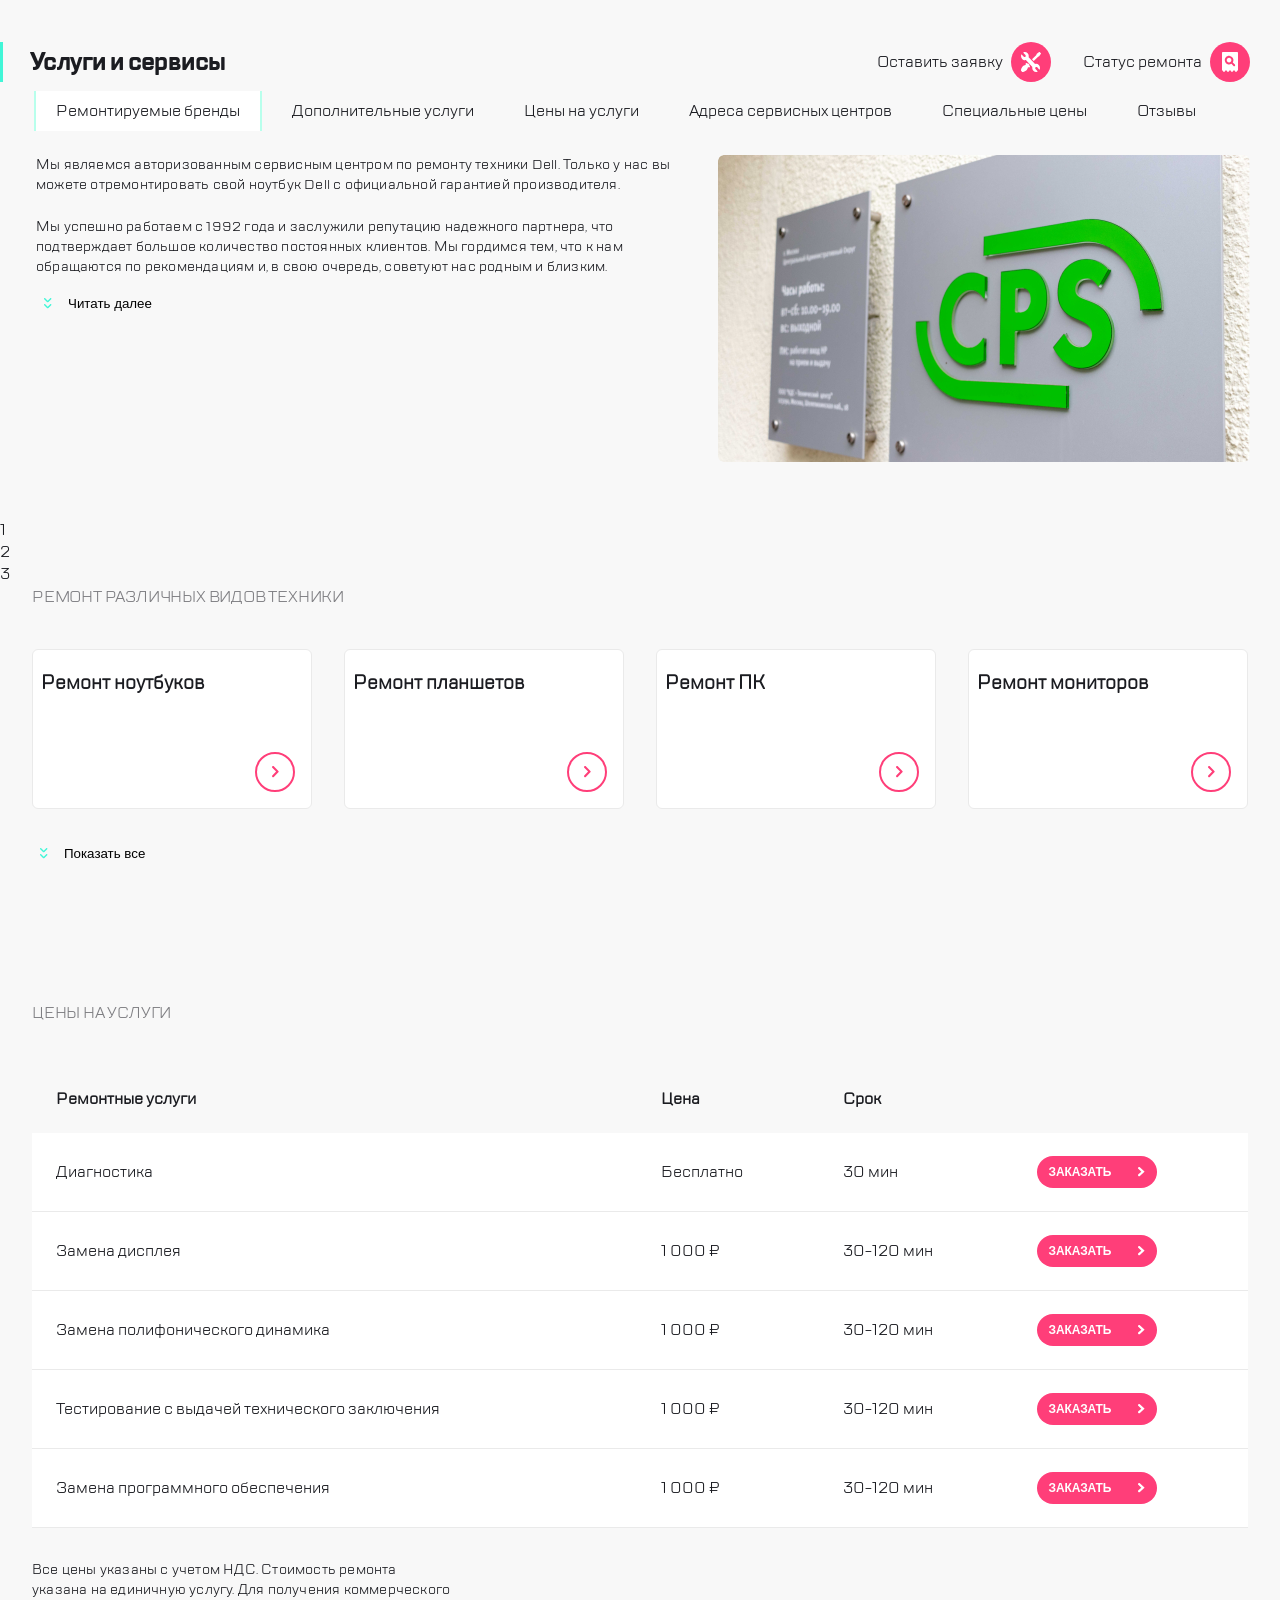
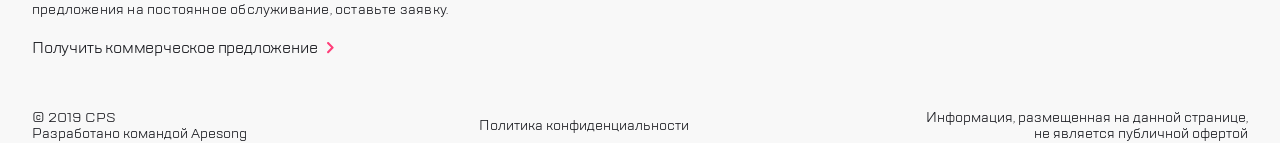
<file: index.html>
<!doctype html>
<html lang="en">
  <head>
    <meta charset="UTF-8">
    <meta name="viewport" content="width=device-width,initial-scale=1">
    <title>Web-core 9.6</title>
  <script defer="defer" src="./js/bundle.js"></script><link href="style.css" rel="stylesheet"></head>
  <body>
    <header id="header">
      <div class="header__left-part">
        <button class="header__menu standard-button" id="menuBurgerBtn">
          <img src="img/icons/ic-menu.svg" alt="Menu icon">
        </button>
        <div class="header__left-part__separator tablet-screen-elements separator"></div>
        <div class="header__left-part__logo"><img src="img/logos/logo.svg" alt="Logo icon"></div>
      </div>
      <div class="header__right-part">
        <button class="call-element tablet-screen-elements standard-button"><img src="img/icons/ic-call.svg" alt="Phone icon"></button>
        <button class="chat-element tablet-screen-elements standard-button"><img src="img/icons/ic-chat.svg" alt="Chat icon"></button>
        <button class="profile-element tablet-screen-elements standard-button"><img src="img/icons/ic-profile.svg" alt="Profile icon"></button>
        <div class="separator"></div>
        <button class="repair-element standard-button"><img src="img/icons/ic-repair.svg" alt="Repair icon"></button>
        <button class="status-element standard-button"><img src="img/icons/ic-status.svg" alt="Status icon"></button>
      </div>
    </header>
    <section>
      <aside class="menu" id="menu">
        <div class="menu__backdrop"></div>
        <div class="menu__content">
          <div class="menu__nav-header">
            <div class="menu-container__nav-header__left-part">
              <div class="close-element standard-button" id="menuCloseBtn"><img src="img/icons/ic-close.svg" alt="Close element"></div>
              <div class="logo-element"><img src="img/logos/logo.svg" alt="Logo icon"></div>
            </div>

            <div class="search-element standard-button"><img src="img/icons/ic-search.svg" alt="Search icon"></div>
          </div>
          <nav class="menu-container">
            <div class="menu-container__nav-main">
              <ul class="menu-container__nav-main__list">
                <li><a href="#">Ремонт техники</a></li>
                <li><a href="#">Услуги и сервисы</a></li>
                <li><a href="#">Корпоративным клиентам</a></li>
                <li><a href="#">Продавцам техники</a></li>
                <li><a href="#">Партнерам</a></li>
                <li><a href="#">Производителям</a></li>
                <li><a href="#">Наши сервисные центры</a></li>
                <li><a href="#">Контакты</a></li>
              </ul>
            </div>
            <div class="menu-container__nav-contact">
              <ul class="menu-container__nav-contact__list">
                <li><a href="#" class="standard-button"><img src="img/icons/ic-call.svg" alt="Call icon"></a></li>
                <li><a href="#" class="standard-button"><img src="img/icons/ic-chat.svg" alt="Chat icon"></a></li>
                <li><a href="#" class="standard-button"><img src="img/icons/ic-profile.svg" alt="Profile icon"></a></li>
              </ul>
              <a href="mailto:mail@cps.com" class="menu-container__nav-contact__email">mail@cps.com</a>
              <a href="tel:8 800 890 8900" class="menu-container__nav-contact__phone-number">8 800 890 8900</a>
            </div>
            <div class="menu-container__nav-lang">
              <ul class="menu-container__nav-lang__list">
                <li><a href="#">RU</a></li>
                <li><a href="#">EN</a></li>
                <li><a href="#">CH</a></li>
              </ul>
            </div>
          </nav>
        </div>
      </aside>
      <main>
        <div class="main-title">
          <h1>Услуги и сервисы</h1>
          <div class="main-title__switch-part">
            <div class="main-title__repair-element standard-container">
              Оставить заявку
              <button class="main-title__repair-element__repair-button standard-button"><img src="img/icons/ic-repair.svg" alt="Repair icon" class="main-title__repair-element__repair-button__image standard-image"></button>
            </div>
            <div class="main-title__status-element standard-container">
              Статус ремонта
              <button class="main-title__status-element__status-button standard-button"><img src="img/icons/ic-status.svg" alt="Status icon" class="main-title__status-element__status-button__image standard-image"></button>
            </div>
          </div>
        </div>
        <nav class="services">
          <ul class="services__list">
            <li><a href="#">Ремонтируемые бренды</a></li>
            <li><a href="#">Дополнительные услуги</a></li>
            <li><a href="#">Цены на услуги</a></li>
            <li><a href="#">Адреса сервисных центров</a></li>
            <li><a href="#">Специальные цены</a></li>
            <li><a href="#">Отзывы</a></li>
          </ul>
        </nav>
        <section class="main-content">
          <div class="main-content__text-content">
            <div class="main-content__text-content__text">
              <p class="main-content__text-content__text__p1">Мы являемся авторизованным сервисным центром по ремонту техники
                Dell. Только у нас вы можете отремонтировать свой ноутбук Dell с
                официальной гарантией производителя.</p><br>
              <p class="main-content__text-content__text__p2" id="main-content__text__p2">
                Мы успешно работаем с 1992 года и заслужили репутацию надежного
                партнера,<span class="main-content__text-content__text__p2__span" id="main-content__text__p2__span">
                  что подтверждает большое количество постоянных клиентов. Мы
                  гордимся тем, что к нам обращаются по рекомендациям и, в свою
                  очередь, советуют нас родным и близким.</span></p>
              <p class="main-content__text-content__text__p3" id="main-content__text__p3">
                <br>Lorem ipsum dolor sit, amet consectetur adipisicing elit.
                Unde possimus necessitatibus, laborum debitis officia hic sit
                quo illo, facilis rerum officiis aut voluptatem laudantium
                nesciunt ipsum! Qui ad iste culpa.
              </p>
            </div>
            <button class="main-content__text-content__text__button button-more" id="main-content__button-more"><div class="main-content__text-content__text__button__image"><img src="img/icons/ic-more.svg" alt="Read more icon"></div><span class="main-content__text-content__text__button__text" id="main-content__button-more__text">Читать далее</span></button>
          </div>
          <div class="main-content__image-content">
            <img src="img/backgrounds/main.png" alt="">
          </div>
        </section>
        
        <div class="swiper mySwiper">
          <div class="swiper-wrapper">
            <div class="swiper-slide">1</div>
            <div class="swiper-slide">2</div>
            <div class="swiper-slide">3</div>
          </div>

          <div class="swiper-pagination"></div>

          <div class="swiper-button-prev"></div>
          <div class="swiper-button-next"></div>
        </div>
        <section class="equipments-repair">
          <h2 class="equipments-repair__title h2-title">Ремонт различных видов техники</h2>
          <div class="equipments-repair__equipments">
            <div class="equipments-repair__equipments__equipment">
              <div class="equipments-repair__equipments__equipment__title">
                <h3 class="equipments-repair__equipments__equipment__title__h3">
                  Ремонт ноутбуков
                </h3>
              </div>
              <div class="equipments-repair__equipments__equipment__bottom">
                <div class="equipments-repair__equipments__equipment__bottom__go">
                  <img src="img/icons/ic-pink-go.svg" alt="Brand Go">
                </div>
              </div>
            </div>
            <div class="equipments-repair__equipments__equipment">
              <div class="equipments-repair__equipments__equipment__title">
                <h3 class="equipments-repair__equipments__equipment__title__h3">
                  Ремонт планшетов
                </h3>
              </div>
              <div class="equipments-repair__equipments__equipment__bottom">
                <div class="equipments-repair__equipments__equipment__bottom__go">
                  <img src="img/icons/ic-pink-go.svg" alt="Brand Go">
                </div>
              </div>
            </div>
            <div class="equipments-repair__equipments__equipment">
              <div class="equipments-repair__equipments__equipment__title">
                <h3 class="equipments-repair__equipments__equipment__title__h3">
                  Ремонт ПК
                </h3>
              </div>
              <div class="equipments-repair__equipments__equipment__bottom">
                <div class="equipments-repair__equipments__equipment__bottom__go">
                  <img src="img/icons/ic-pink-go.svg" alt="Brand Go">
                </div>
              </div>
            </div>
            <div class="equipments-repair__equipments__equipment">
              <div class="equipments-repair__equipments__equipment__title">
                <h3 class="equipments-repair__equipments__equipment__title__h3">
                  Ремонт мониторов
                </h3>
              </div>
              <div class="equipments-repair__equipments__equipment__bottom">
                <div class="equipments-repair__equipments__equipment__bottom__go">
                  <img src="img/icons/ic-pink-go.svg" alt="Brand Go">
                </div>
              </div>
            </div>
            <button class="equipments-repair__equipments__equipment__button button-more" id="equipments__button-more"><div class="equipments-repair__equipments__equipment__button__image"><img src="img/icons/ic-more.svg" alt="Show more"></div><span class="equipments-repair__equipments__equipment__button__text">Показать все</span></button>
          </div>
        </section>
        <section class="price">
          <h2 class="price__title h2-title">Цены на услуги</h2>
          <div class="price__table-container">
            <table class="price__table-container__table">
              <thead class="price__table-container__table__header">
                <tr>
                  <th>Ремонтные услуги</th>
                  <th>Цена</th>
                  <th>Срок</th>
                  <th></th>
                </tr>
              </thead>
              <tbody class="price__table-container__table__body">
                <tr>
                  <td>Диагностика</td>
                  <td>Бесплатно</td>
                  <td>30 мин</td>
                  <td class="price__table-container__table__body__button-order"><button class="price__table-container__table__body__tr__td__button">Заказать<img src="img/icons/ic-white-go.svg" alt="Order icon"></button></td>
                </tr>
                <tr>
                  <td>Замена дисплея</td>
                  <td>1 000 ₽</td>
                  <td>30-120 мин</td>
                  <td class="price__table-container__table__body__button-order"><button class="price__table-container__table__body__tr__td__button">Заказать<img src="img/icons/ic-white-go.svg" alt="Order icon"></button></td>
                </tr>
                <tr>
                  <td>Замена полифонического динамика</td>
                  <td>1 000 ₽</td>
                  <td>30-120 мин</td>
                  <td class="price__table-container__table__body__button-order"><button class="price__table-container__table__body__tr__td__button">Заказать<img src="img/icons/ic-white-go.svg" alt="Order icon"></button></td>
                </tr>
                <tr>
                  <td>Тестирование с выдачей технического заключения</td>
                  <td>1 000 ₽</td>
                  <td>30-120 мин</td>
                  <td class="price__table-container__table__body__button-order"><button class="price__table-container__table__body__tr__td__button">Заказать<img src="img/icons/ic-white-go.svg" alt="Order icon"></button></td>
                </tr>
                <tr>
                  <td>Замена программного обеспечения</td>
                  <td>1 000 ₽</td>
                  <td>30-120 мин</td>
                  <td class="price__table-container__table__body__button-order"><button class="price__table-container__table__body__tr__td__button">Заказать<img src="img/icons/ic-white-go.svg" alt="Order icon"></button></td>
                </tr>
              </tbody>
            </table>
          </div>
          <div class="price__info">
            <p class="price__info__vat">Все цены указаны с учетом НДС. Стоимость ремонта указана на
              единичную услугу. Для получения коммерческого предложения на
              постоянное обслуживание, оставьте заявку.</p>
            <a href="#" class="price__info__get-commercial-offer">Получить коммерческое предложение<img src="img/icons/ic-pink-go.svg" alt="Get commercial offer icon"></a>
          </div>
        </section>
        <footer class="footer">
          <p class="footer__copyright-info footer-text">© 2019 CPS<br>Разработано командой Apesong
          </p>
          <p class="footer__privacy-policy-info footer-text">Политика конфиденциальности</p>
          <p class="footer__warning-info footer-text">Информация, размещенная на данной странице, не является публичной
            офертой</p>
        </footer>
      </main>
    </section>
    <script>
      const swiper = new Swiper('.swiper', {
        modules: [Navigation, Pagination],

        navigation: {
          nextEl: '.swiper-button-next',
          prevEl: '.swiper-button-prev'
        },

        pagination: {
          el: '.swiper-pagination',
          clickable: true
        },

        loop: true
      })
    </script>
  </body>
</html>
</file>
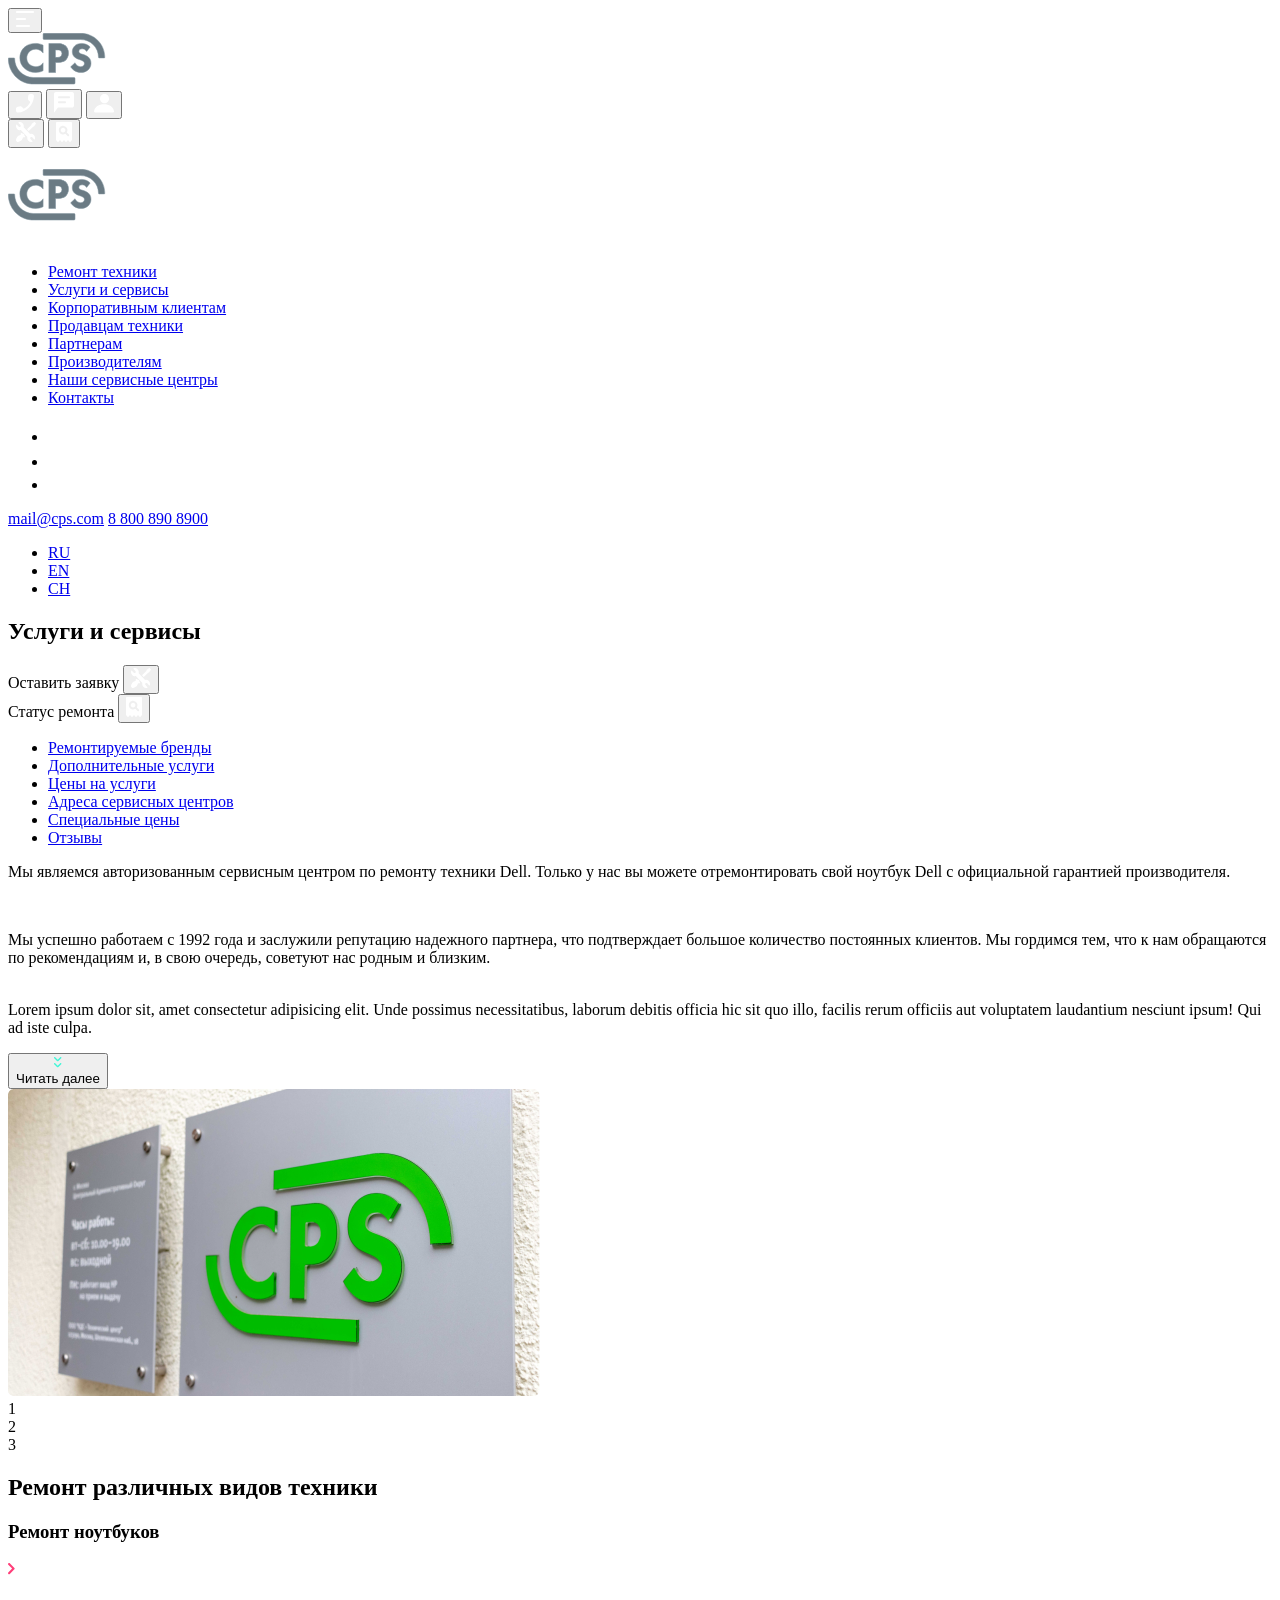
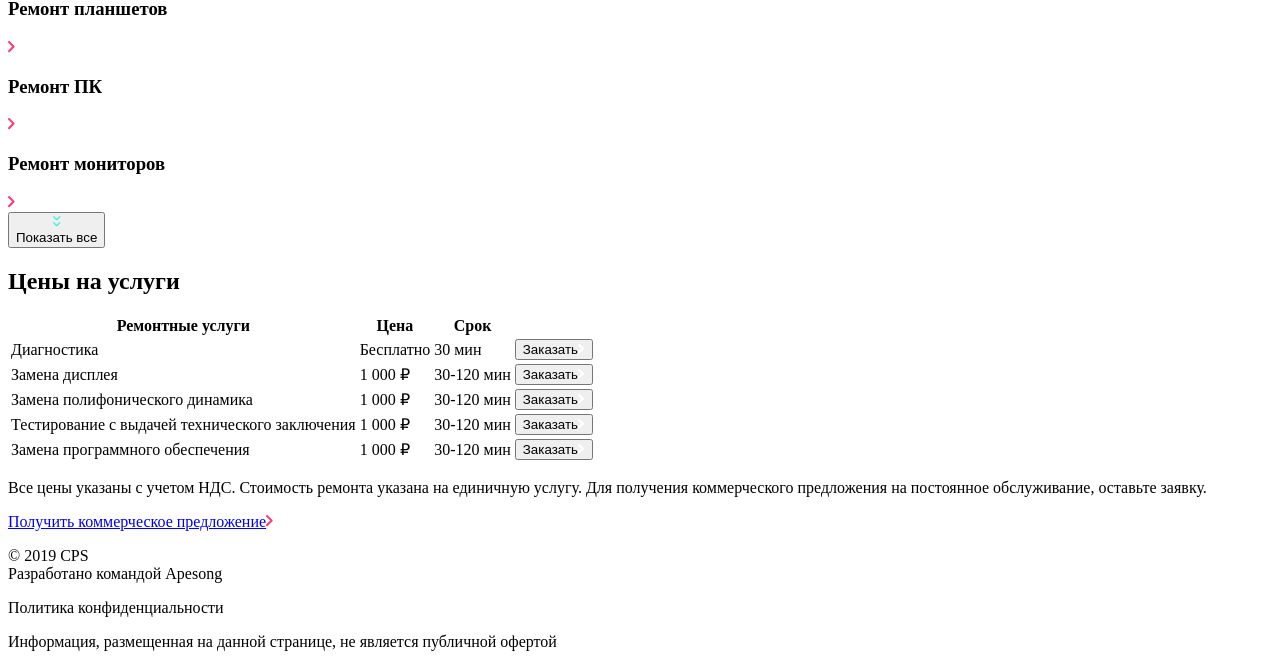
<file: src/index.html>
<!doctype html>
<html lang="en">
  <head>
    <meta charset="UTF-8" />
    <meta name="viewport" content="width=device-width, initial-scale=1.0" />
    <title>Web-core 9.6</title>
  </head>
  <body>
    <header id="header">
      <div class="header__left-part">
        <button class="header__menu standard-button" id="menuBurgerBtn">
          <img src="img/icons/ic-menu.svg" alt="Menu icon" />
        </button>
        <div
          class="header__left-part__separator tablet-screen-elements separator"
        ></div>
        <div class="header__left-part__logo"
          ><img src="img/logos/logo.svg" alt="Logo icon"
        /></div>
      </div>
      <div class="header__right-part">
        <button class="call-element tablet-screen-elements standard-button"
          ><img src="img/icons/ic-call.svg" alt="Phone icon"
        /></button>
        <button class="chat-element tablet-screen-elements standard-button"
          ><img src="img/icons/ic-chat.svg" alt="Chat icon"
        /></button>
        <button class="profile-element tablet-screen-elements standard-button"
          ><img src="img/icons/ic-profile.svg" alt="Profile icon"
        /></button>
        <div class="separator"></div>
        <button class="repair-element standard-button"
          ><img src="img/icons/ic-repair.svg" alt="Repair icon"
        /></button>
        <button class="status-element standard-button"
          ><img src="img/icons/ic-status.svg" alt="Status icon"
        /></button>
      </div>
    </header>
    <section>
      <aside class="menu" id="menu">
        <div class="menu__backdrop"></div>
        <div class="menu__content">
          <div class="menu__nav-header">
            <div class="menu-container__nav-header__left-part">
              <div class="close-element standard-button" id="menuCloseBtn"
                ><img src="img/icons/ic-close.svg" alt="Close element"
              /></div>
              <div class="logo-element"
                ><img src="img/logos/logo.svg" alt="Logo icon"
              /></div>
            </div>

            <div class="search-element standard-button"
              ><img src="img/icons/ic-search.svg" alt="Search icon"
            /></div>
          </div>
          <nav class="menu-container">
            <div class="menu-container__nav-main">
              <ul class="menu-container__nav-main__list">
                <li><a href="#">Ремонт техники</a></li>
                <li><a href="#">Услуги и сервисы</a></li>
                <li><a href="#">Корпоративным клиентам</a></li>
                <li><a href="#">Продавцам техники</a></li>
                <li><a href="#">Партнерам</a></li>
                <li><a href="#">Производителям</a></li>
                <li><a href="#">Наши сервисные центры</a></li>
                <li><a href="#">Контакты</a></li>
              </ul>
            </div>
            <div class="menu-container__nav-contact">
              <ul class="menu-container__nav-contact__list">
                <li
                  ><a href="#" class="standard-button"
                    ><img src="img/icons/ic-call.svg" alt="Call icon" /></a
                ></li>
                <li
                  ><a href="#" class="standard-button"
                    ><img src="img/icons/ic-chat.svg" alt="Chat icon" /></a
                ></li>
                <li
                  ><a href="#" class="standard-button"
                    ><img
                      src="img/icons/ic-profile.svg"
                      alt="Profile icon" /></a
                ></li>
              </ul>
              <a
                href="mailto:mail@cps.com"
                class="menu-container__nav-contact__email"
                >mail@cps.com</a
              >
              <a
                href="tel:8 800 890 8900"
                class="menu-container__nav-contact__phone-number"
                >8 800 890 8900</a
              >
            </div>
            <div class="menu-container__nav-lang">
              <ul class="menu-container__nav-lang__list">
                <li><a href="#">RU</a></li>
                <li><a href="#">EN</a></li>
                <li><a href="#">CH</a></li>
              </ul>
            </div>
          </nav>
        </div>
      </aside>
      <main>
        <div class="main-title">
          <h1>Услуги и сервисы</h1>
          <div class="main-title__switch-part">
            <div class="main-title__repair-element standard-container">
              Оставить заявку
              <button
                class="main-title__repair-element__repair-button standard-button"
                ><img
                  src="img/icons/ic-repair.svg"
                  alt="Repair icon"
                  class="main-title__repair-element__repair-button__image standard-image"
              /></button>
            </div>
            <div class="main-title__status-element standard-container">
              Статус ремонта
              <button
                class="main-title__status-element__status-button standard-button"
                ><img
                  src="img/icons/ic-status.svg"
                  alt="Status icon"
                  class="main-title__status-element__status-button__image standard-image"
              /></button>
            </div>
          </div>
        </div>
        <nav class="services">
          <ul class="services__list">
            <li><a href="#">Ремонтируемые бренды</a></li>
            <li><a href="#">Дополнительные услуги</a></li>
            <li><a href="#">Цены на услуги</a></li>
            <li><a href="#">Адреса сервисных центров</a></li>
            <li><a href="#">Специальные цены</a></li>
            <li><a href="#">Отзывы</a></li>
          </ul>
        </nav>
        <section class="main-content">
          <div class="main-content__text-content">
            <div class="main-content__text-content__text">
              <p class="main-content__text-content__text__p1"
                >Мы являемся авторизованным сервисным центром по ремонту техники
                Dell. Только у нас вы можете отремонтировать свой ноутбук Dell с
                официальной гарантией производителя.</p
              ><br />
              <p
                class="main-content__text-content__text__p2"
                id="main-content__text__p2"
              >
                Мы успешно работаем с 1992 года и заслужили репутацию надежного
                партнера,<span
                  class="main-content__text-content__text__p2__span"
                  id="main-content__text__p2__span"
                >
                  что подтверждает большое количество постоянных клиентов. Мы
                  гордимся тем, что к нам обращаются по рекомендациям и, в свою
                  очередь, советуют нас родным и близким.</span
                ></p
              >
              <p
                class="main-content__text-content__text__p3"
                id="main-content__text__p3"
              >
                <br />Lorem ipsum dolor sit, amet consectetur adipisicing elit.
                Unde possimus necessitatibus, laborum debitis officia hic sit
                quo illo, facilis rerum officiis aut voluptatem laudantium
                nesciunt ipsum! Qui ad iste culpa.
              </p>
            </div>
            <button
              class="main-content__text-content__text__button button-more"
              id="main-content__button-more"
              ><div class="main-content__text-content__text__button__image"
                ><img src="img/icons/ic-more.svg" alt="Read more icon" /></div
              ><span
                class="main-content__text-content__text__button__text"
                id="main-content__button-more__text"
                >Читать далее</span
              ></button
            >
          </div>
          <div class="main-content__image-content">
            <img src="img/backgrounds/main.png" alt="" />
          </div>
        </section>
        <!-- <section class="brands-repair">
          <h2 class="brands-repair__title h2-title"
            >Ремонт техники различных брендов</h2
          >
          <div class="swiper">
            <div class="swiper-wrapper brands-repair__brands">
              <div class="swiper-slide brands-repair__brands__brand">
                <div class="brands-repair__brands__brand__logo">
                  <img src="img/brands/brand-lenovo.svg" alt="Lenovo brand" />
                </div>
                <div class="brands-repair__brands__brand__go">
                  <img src="img/icons/ic-pink-go.svg" alt="Brand Go" />
                </div>
              </div>
              <div class="swiper-slide brands-repair__brands__brand">
                <div class="brands-repair__brands__brand__logo">
                  <img src="img/brands/brand-samsung.svg" alt="Lenovo brand" />
                </div>
                <div class="brands-repair__brands__brand__go">
                  <img src="img/icons/ic-pink-go.svg" alt="Brand Go" />
                </div>
              </div>
              <div class="swiper-slide brands-repair__brands__brand">
                <div class="brands-repair__brands__brand__logo">
                  <img src="img/brands/brand-apple.svg" alt="Lenovo brand" />
                </div>
                <div class="brands-repair__brands__brand__go">
                  <img src="img/icons/ic-pink-go.svg" alt="Brand Go" />
                </div>
              </div>
              <div class="swiper-slide brands-repair__brands__brand">
                <div class="brands-repair__brands__brand__logo">
                  <img
                    src="img/brands/brand-view-sonic.svg"
                    alt="Lenovo brand"
                  />
                </div>
                <div class="brands-repair__brands__brand__go">
                  <img src="img/icons/ic-pink-go.svg" alt="Brand Go" />
                </div>
              </div>
              <div class="swiper-slide brands-repair__brands__brand">
                <div class="brands-repair__brands__brand__logo">
                  <img src="img/brands/brand-bosch.svg" alt="Lenovo brand" />
                </div>
                <div class="brands-repair__brands__brand__go">
                  <img src="img/icons/ic-pink-go.svg" alt="Brand Go" />
                </div>
              </div>
              <div class="swiper-slide brands-repair__brands__brand">
                <div class="brands-repair__brands__brand__logo">
                  <img src="img/brands/brand-hp.svg" alt="Lenovo brand" />
                </div>
                <div class="brands-repair__brands__brand__go">
                  <img src="img/icons/ic-pink-go.svg" alt="Brand Go" />
                </div>
              </div>
              <div class="swiper-slide brands-repair__brands__brand">
                <div class="brands-repair__brands__brand__logo">
                  <img src="img/brands/brand-acer.svg" alt="Lenovo brand" />
                </div>
                <div class="brands-repair__brands__brand__go">
                  <img src="img/icons/ic-pink-go.svg" alt="Brand Go" />
                </div>
              </div>
              <div class="swiper-slide brands-repair__brands__brand">
                <div class="brands-repair__brands__brand__logo">
                  <img src="img/brands/brand-sony.svg" alt="Lenovo brand" />
                </div>
                <div class="swiper-slide brands-repair__brands__brand__go">
                  <img src="img/icons/ic-pink-go.svg" alt="Brand Go" />
                </div>
              </div>
              <button
                class="brands-repair__brands__brand__button button-more"
                id="brands__button-more"
                ><div class="brands-repair__brands__brand__button__image"
                  ><img src="img/icons/ic-more.svg" alt="Show more" /></div
                ><span class="brands-repair__brands__brand__button__text"
                  >Показать все</span
                ></button
              >
            </div>
          </div>
        </section> -->
        <div class="swiper mySwiper">
          <div class="swiper-wrapper">
            <div class="swiper-slide">1</div>
            <div class="swiper-slide">2</div>
            <div class="swiper-slide">3</div>
          </div>

          <div class="swiper-pagination"></div>

          <div class="swiper-button-prev"></div>
          <div class="swiper-button-next"></div>
        </div>
        <section class="equipments-repair">
          <h2 class="equipments-repair__title h2-title"
            >Ремонт различных видов техники</h2
          >
          <div class="equipments-repair__equipments">
            <div class="equipments-repair__equipments__equipment">
              <div class="equipments-repair__equipments__equipment__title">
                <h3 class="equipments-repair__equipments__equipment__title__h3">
                  Ремонт ноутбуков
                </h3>
              </div>
              <div class="equipments-repair__equipments__equipment__bottom">
                <div
                  class="equipments-repair__equipments__equipment__bottom__go"
                >
                  <img src="img/icons/ic-pink-go.svg" alt="Brand Go" />
                </div>
              </div>
            </div>
            <div class="equipments-repair__equipments__equipment">
              <div class="equipments-repair__equipments__equipment__title">
                <h3 class="equipments-repair__equipments__equipment__title__h3">
                  Ремонт планшетов
                </h3>
              </div>
              <div class="equipments-repair__equipments__equipment__bottom">
                <div
                  class="equipments-repair__equipments__equipment__bottom__go"
                >
                  <img src="img/icons/ic-pink-go.svg" alt="Brand Go" />
                </div>
              </div>
            </div>
            <div class="equipments-repair__equipments__equipment">
              <div class="equipments-repair__equipments__equipment__title">
                <h3 class="equipments-repair__equipments__equipment__title__h3">
                  Ремонт ПК
                </h3>
              </div>
              <div class="equipments-repair__equipments__equipment__bottom">
                <div
                  class="equipments-repair__equipments__equipment__bottom__go"
                >
                  <img src="img/icons/ic-pink-go.svg" alt="Brand Go" />
                </div>
              </div>
            </div>
            <div class="equipments-repair__equipments__equipment">
              <div class="equipments-repair__equipments__equipment__title">
                <h3 class="equipments-repair__equipments__equipment__title__h3">
                  Ремонт мониторов
                </h3>
              </div>
              <div class="equipments-repair__equipments__equipment__bottom">
                <div
                  class="equipments-repair__equipments__equipment__bottom__go"
                >
                  <img src="img/icons/ic-pink-go.svg" alt="Brand Go" />
                </div>
              </div>
            </div>
            <button
              class="equipments-repair__equipments__equipment__button button-more"
              id="equipments__button-more"
              ><div
                class="equipments-repair__equipments__equipment__button__image"
                ><img src="img/icons/ic-more.svg" alt="Show more" /></div
              ><span
                class="equipments-repair__equipments__equipment__button__text"
                >Показать все</span
              ></button
            >
          </div>
        </section>
        <section class="price">
          <h2 class="price__title h2-title">Цены на услуги</h2>
          <div class="price__table-container">
            <table class="price__table-container__table">
              <thead class="price__table-container__table__header">
                <tr>
                  <th>Ремонтные услуги</th>
                  <th>Цена</th>
                  <th>Срок</th>
                  <th></th>
                </tr>
              </thead>
              <tbody class="price__table-container__table__body">
                <tr>
                  <td>Диагностика</td>
                  <td>Бесплатно</td>
                  <td>30 мин</td>
                  <td class="price__table-container__table__body__button-order"
                    ><button
                      class="price__table-container__table__body__tr__td__button"
                      >Заказать<img
                        src="img/icons/ic-white-go.svg"
                        alt="Order icon" /></button
                  ></td>
                </tr>
                <tr>
                  <td>Замена дисплея</td>
                  <td>1 000 ₽</td>
                  <td>30-120 мин</td>
                  <td class="price__table-container__table__body__button-order"
                    ><button
                      class="price__table-container__table__body__tr__td__button"
                      >Заказать<img
                        src="img/icons/ic-white-go.svg"
                        alt="Order icon" /></button
                  ></td>
                </tr>
                <tr>
                  <td>Замена полифонического динамика</td>
                  <td>1 000 ₽</td>
                  <td>30-120 мин</td>
                  <td class="price__table-container__table__body__button-order"
                    ><button
                      class="price__table-container__table__body__tr__td__button"
                      >Заказать<img
                        src="img/icons/ic-white-go.svg"
                        alt="Order icon" /></button
                  ></td>
                </tr>
                <tr>
                  <td>Тестирование с выдачей технического заключения</td>
                  <td>1 000 ₽</td>
                  <td>30-120 мин</td>
                  <td class="price__table-container__table__body__button-order"
                    ><button
                      class="price__table-container__table__body__tr__td__button"
                      >Заказать<img
                        src="img/icons/ic-white-go.svg"
                        alt="Order icon" /></button
                  ></td>
                </tr>
                <tr>
                  <td>Замена программного обеспечения</td>
                  <td>1 000 ₽</td>
                  <td>30-120 мин</td>
                  <td class="price__table-container__table__body__button-order"
                    ><button
                      class="price__table-container__table__body__tr__td__button"
                      >Заказать<img
                        src="img/icons/ic-white-go.svg"
                        alt="Order icon" /></button
                  ></td>
                </tr>
              </tbody>
            </table>
          </div>
          <div class="price__info">
            <p class="price__info__vat"
              >Все цены указаны с учетом НДС. Стоимость ремонта указана на
              единичную услугу. Для получения коммерческого предложения на
              постоянное обслуживание, оставьте заявку.</p
            >
            <a href="#" class="price__info__get-commercial-offer"
              >Получить коммерческое предложение<img
                src="img/icons/ic-pink-go.svg"
                alt="Get commercial offer icon"
            /></a>
          </div>
        </section>
        <footer class="footer">
          <p class="footer__copyright-info footer-text"
            >© 2019 CPS<br />Разработано командой Apesong
          </p>
          <p class="footer__privacy-policy-info footer-text"
            >Политика конфиденциальности</p
          >
          <p class="footer__warning-info footer-text"
            >Информация, размещенная на данной странице, не является публичной
            офертой</p
          >
        </footer>
      </main>
    </section>
    <script>
      const swiper = new Swiper('.swiper', {
        modules: [Navigation, Pagination],

        navigation: {
          nextEl: '.swiper-button-next',
          prevEl: '.swiper-button-prev'
        },

        pagination: {
          el: '.swiper-pagination',
          clickable: true
        },

        loop: true
      })
    </script>
  </body>
</html>
</file>
<file: style.css>
@font-face{font-family:"TTLakes Regular";src:local("TTLakes"),url(fonts/TTLakes-Regular.woff) format("woff");font-weight:normal}@font-face{font-family:"TTLakes Bold";src:local("TTLakes Bold"),url(fonts/TTLakes-Bold.woff) format("woff")}@font-face{font-family:"TTLakes Medium";src:local("TTLakes"),url(fonts/TTLakes-Medium.woff) format("woff")}*{margin:0;padding:0;box-sizing:border-box}body{position:relative;font-family:"TTLakes Regular",sans-serif;background-color:#f8f8f8;color:#1b1c21}section{width:100%;height:100%;display:flex}header{position:fixed;width:100%;z-index:100;display:flex;justify-content:space-between;align-items:center;background-color:#fff;padding:24px;border-bottom:1px solid rgba(0,0,0,0);transition:border-bottom .3s ease}@media(min-width: 1000px){header{display:none}}.header--scrolled{border-bottom:1px solid #000}header .header__left-part,header .header__right-part{display:flex;justify-content:center;align-items:center;gap:16px}header .tablet-screen-elements{display:none}@media(min-width: 768px){header .tablet-screen-elements{display:flex}}@media(min-width: 1000px){header .tablet-screen-elements{display:none}}.menu{position:fixed;top:0;right:0;bottom:0;left:0;width:100%;height:100%;z-index:1000;opacity:0;pointer-events:none;transition:opacity .3s ease}.menu__backdrop{position:absolute;top:0;right:0;bottom:0;left:0;width:100%;height:100%;z-index:1;background-color:rgba(255,255,255,.95);opacity:0;transition:opacity .3s ease}.menu__content{position:relative;width:320px;height:100%;background-color:#fff;padding:24px 24px 24px 0;z-index:2;box-shadow:16px 0 52px rgba(14,24,80,.2);transform:translateX(-100%);transition:transform .3s ease}@media(min-width: 1000px){.menu__content{display:block}}.menu--open{opacity:1;pointer-events:auto}.menu--open .menu__backdrop{opacity:1}.menu--open .menu__content{transform:translateX(0)}.menu__nav-header{margin-left:22px;display:flex;justify-content:space-between;align-items:center}.menu-container__nav-header__left-part{display:flex;justify-content:center;align-items:center;gap:16px}.menu-container{display:flex;flex-direction:column;margin:30px 22px 0px 22px}.menu-container__nav-header__left-part{display:flex;justify-content:center;align-items:center}@media(min-width: 1000px){.close-element{display:none}}.logo-element{display:flex;justify-content:center;align-items:center}.menu-container__nav-main__list{display:flex;flex-direction:column;gap:8px;list-style:none}.menu-container__nav-main__list li a{font-size:16px;line-height:24px;letter-spacing:-0.2px;text-decoration:none;color:#1b1c21}.menu-container__nav-main__list li:nth-child(2) a{position:relative;color:#7e7e82;display:flex}.menu-container__nav-main__list li:nth-child(2) a::before{position:absolute;top:50%;transform:translateY(-50%);left:-22px;width:4px;height:30px;content:"";background-color:#41f6d7}.menu-container__nav-contact{display:flex;flex-direction:column;margin-top:80px;margin-bottom:41px}.menu-container__nav-contact__list{list-style:none;display:flex;gap:18px;margin-bottom:17px}.menu-container__nav-contact__email{margin-bottom:13px;text-decoration:none;color:#1b1c21}.menu-container__nav-contact__phone-number{text-decoration:none;color:#1b1c21;font-family:"TTLakes Bold";line-height:32px;letter-spacing:-0.6px;font-size:24px}.menu-container__nav-lang__list{list-style:none;display:flex;gap:7px}.menu-container__nav-lang__list a{text-decoration:none;color:#1b1c21}.menu-container__nav-lang__list li:first-child a{color:#7e7e82}main{width:100%;height:100%}.header--mobile,.header--tablet{display:block}@media(min-width: 1000px){.header--mobile,.header--tablet{display:none}}.main-title{margin-top:42px;margin-right:30px;display:flex;justify-content:space-between;align-items:center}@media(min-width: 768px){.main-title{margin-top:130px}}@media(min-width: 1000px){.main-title{margin-top:42px}}.main-title h1{position:relative;font-family:"TTLakes Bold";font-weight:700;padding-left:30px;line-height:40px;letter-spacing:-0.6px}.main-title h1::before{position:absolute;top:0;left:0;width:3px;height:40px;background-color:#41f6d7;content:""}.main-title__switch-part{display:none;gap:32px}@media(min-width: 1000px){.main-title__switch-part{display:flex}}.services{margin:9px 22px 17px 34px}.services__list{list-style:none;display:flex;gap:10px;overflow-x:auto}@media(min-width: 1000px){.services__list{flex-wrap:wrap}}.services__list li{margin:9px 0px}.services__list a{text-decoration:none;color:#1b1c21;padding:10px 20px;text-wrap:nowrap}.services__list li:first-child a{border:2px solid #b8ffec;border-radius:2px;background-color:#fff}.main-content{width:100%;display:flex;padding:7px 30px 51px 36px;gap:36px}.main-content__text-content__text{margin-bottom:14px}.main-content__text-content__text__p1,.main-content__text-content__text__p2,.main-content__text-content__text__p3{font-size:14px;line-height:20px;letter-spacing:.2px;font-weight:400}.main-content__text-content__text__p2{display:none}@media(min-width: 768px){.main-content__text-content__text__p2{display:block}}.main-content__text-content__text__p2__span{display:none}@media(min-width: 1000px){.main-content__text-content__text__p2__span{display:inline}}.main-content__text-content__text__p3{display:none}.main-content__text-content__text__p2--show,.main-content__text-content__text__p3--show{display:block}.main-content__text-content__text__p2__span--show{display:inline}.main-content__text-content__text__button{display:flex;justify-content:center;align-items:center}.main-content__text-content__text__button__image{display:flex;justify-content:center;align-items:center}.main-content__image-content img{border-radius:6px}.brands-repair{width:100%;display:flex;flex-direction:column;padding:0 32px}.brands-repair h2{color:#7e7e82;font-size:16px;line-height:24px;letter-spacing:-0.2px;text-transform:uppercase;font-weight:400;margin-bottom:40px}@media(min-width: 768px){.brands-repair__brands{width:100%;display:grid;grid-auto-rows:72px;gap:32px;grid-template-columns:repeat(3, 1fr)}}@media(min-width: 1000px){.brands-repair__brands{width:100%;display:grid;grid-auto-rows:72px;gap:32px;grid-template-columns:repeat(4, 1fr)}}.brands-repair__brands__brand{display:flex;justify-content:space-between;align-items:center;background-color:#fff;border:1px solid #eaeaea;border-radius:6px}.brands-repair__brands__brand__logo{margin:20px 0px 20px 16px;display:flex;justify-content:center;align-items:center}.brands-repair__brands__brand__go{margin:16px 16px 16px 0;width:40px;height:40px;border:2px solid #ff3e79;border-radius:50%;display:flex;justify-content:center;align-items:center}.brands-repair__brands__brand__button{display:flex;justify-content:flex-start;grid-column:1}.brand-repair__brands__brand__button__image{display:flex;justify-content:center;align-items:center;width:24px;height:24px}.equipments-repair{width:100%;display:flex;flex-direction:column;padding:0 32px}.equipments-repair h2{color:#7e7e82;font-size:16px;line-height:24px;letter-spacing:-0.2px;text-transform:uppercase;font-weight:400;margin-bottom:40px}@media(min-width: 768px){.equipments-repair__equipments{width:100%;display:grid;grid-auto-rows:160px;gap:32px;grid-template-columns:repeat(3, 1fr)}}@media(min-width: 1000px){.equipments-repair__equipments{width:100%;display:grid;grid-auto-rows:160px;gap:32px;grid-template-columns:repeat(4, 1fr)}}.equipments-repair__equipments__equipment{display:flex;justify-content:space-between;align-items:center;background-color:#fff;border:1px solid #eaeaea;border-radius:6px;flex-direction:column}.equipments-repair__equipments__equipment:last-child{margin-right:0}.equipments-repair__equipments__equipment__title{width:100%;margin:20px 0px 20px 16px;display:flex;justify-content:flex-start;align-items:center}.equipments-repair__equipments__equipment__bottom{width:100%;display:flex;justify-content:flex-end;align-items:center}.equipments-repair__equipments__equipment__bottom__go{margin:16px 16px 16px 0;width:40px;height:40px;border:2px solid #ff3e79;border-radius:50%;display:flex;justify-content:center;align-items:center}.equipments-repair__equipments__equipment__button{display:flex;justify-content:flex-start;grid-column:1;align-items:center}.equipments-repair__equipments__equipment__button__image{display:flex;justify-content:center;align-items:center;width:24px;height:24px}.price{width:100%;display:flex;flex-direction:column;padding:0 32px}.price__title{color:#7e7e82;font-size:16px;line-height:24px;letter-spacing:-0.2px;text-transform:uppercase;font-weight:400;margin-bottom:40px}.price__table-container{width:100%;height:100%}.price__table-container__table{width:100%;height:100%;border-collapse:collapse}.price__table-container__table tbody{background-color:#fff}.price__table-container__table th{padding:23px 24px;text-align:start}.price__table-container__table td{border-bottom:1px solid #eaeaea;padding:23px 24px}.price__table-container__table__body__tr__td__button{width:120px;height:32px;background-color:#ff3e79;border:none;border-radius:16px;color:#fff;font-weight:700;font-size:12px;line-height:24px;letter-spacing:-0.15px;text-transform:uppercase;display:flex;justify-content:space-between;align-items:center;padding:0 8px 0 12px}.price__table-container__table__body__tr__td__button img{margin-right:4px}.price__info{margin-top:32px}.price__info__vat{width:421px;font-weight:400;font-size:14px;line-height:20px;letter-spacing:.2px;color:#1b1c21}.price__info__get-commercial-offer{display:inline-block;text-decoration:none;color:#1b1c21;margin-top:16px;line-height:24px;font-size:16px;letter-spacing:-0.2px;font-weight:500;display:flex}.price__info__get-commercial-offer img{margin-left:10px}footer{width:100%;height:100%;padding:0 32px;margin-top:50px;display:flex;justify-content:space-between;align-items:center}.footer__copyright-info{width:218px;text-align:left}.ooter__privacy-policy-info{width:214px;text-align:center}.footer__warning-info{width:330px;text-align:right}.standard-container{display:flex;justify-content:center;align-items:center;gap:8px}.standard-button{display:flex;justify-content:center;align-items:center;width:40px;height:40px;background-color:#ff3e79;border:none;border-radius:20px}.separator{width:2px;height:32px;background:#eaeaea;margin:0 4px}.button-more{height:24px;background:rgba(0,0,0,0);border:none;cursor:pointer}.button-more div{margin-right:8px;width:24px;height:24px}.footer-text{font-weight:500;font-size:14px;line-height:16px;letter-spacing:0}

/*# sourceMappingURL=style.css.map*/
</file>
